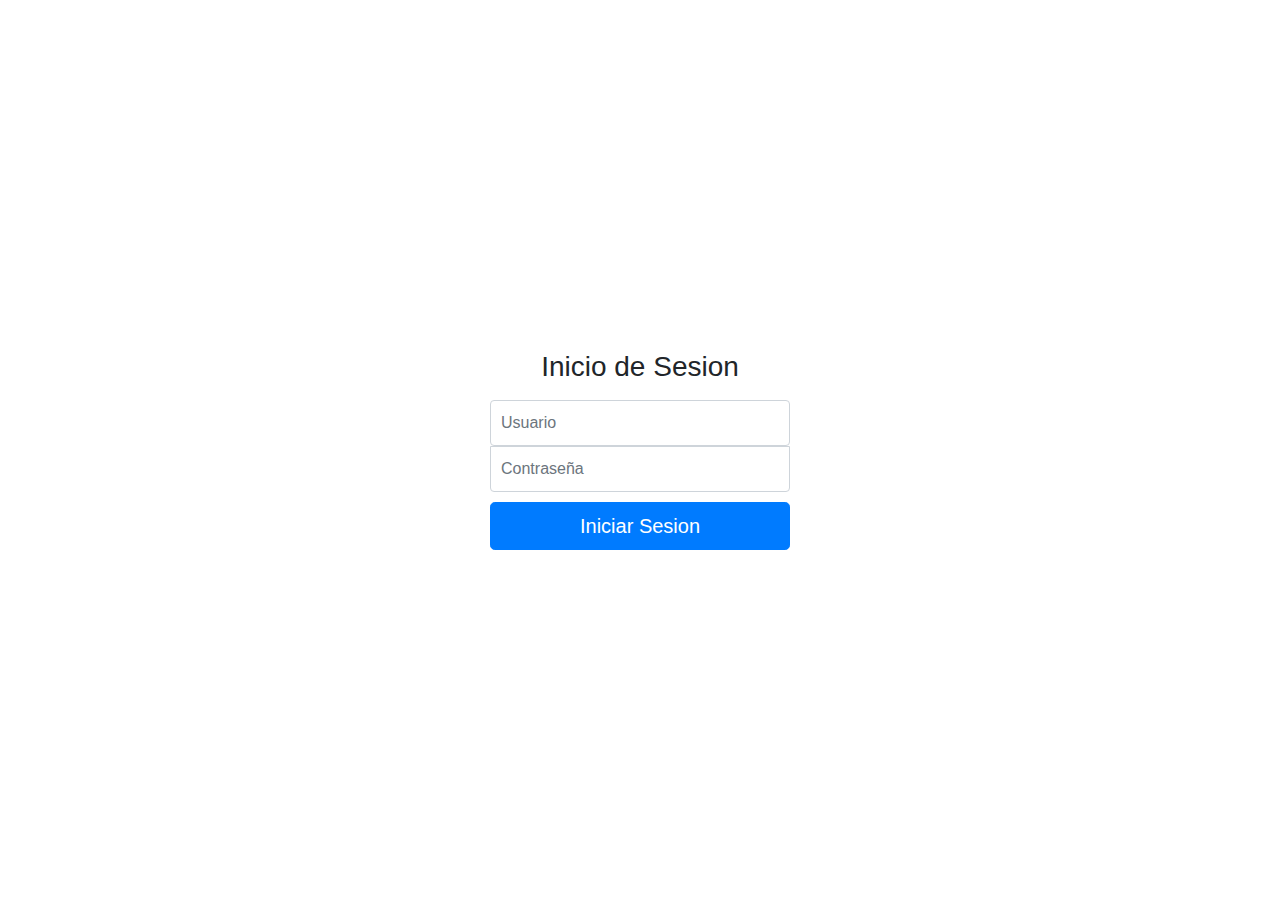
<file: VilcaLeonardo/src/main/resources/templates/index.html>
<!DOCTYPE html>
<html lang="en" xmlns:th="http://www.thymeleaf.org">
<head>
	<link th:href="@{../css/style.css}" rel="stylesheet" type="text/css" href="../static/css/style.css">
	<link th:href="@{../css/bootstrap.css}" rel="stylesheet" type="text/css" href="../static/css/bootstrap.css">
	<meta charset=UTF-8>
	<title>Login Hotel</title>
</head>
<body class="text-center">
    <form class="form-signin" th:object="${usuarioDelForm}" th:action="@{/login}" method="post">
      <h1 class="h3 mb-3 font-weight-normal">Inicio de Sesion</h1>
      <label for="user" class="sr-only">Usuario</label>
      <input type="text" name="nombreUsuario" id="user" class="form-control"placeholder="Usuario">
      <label for="pass" class="sr-only">Contraseña</label>
      <input type="password" id="pass" name="contraseña" class="form-control"placeholder="Contraseña">
      <button class="btn btn-lg btn-primary btn-block" type="submit">Iniciar Sesion</button>
    </form>
</body>
</html>
</file>
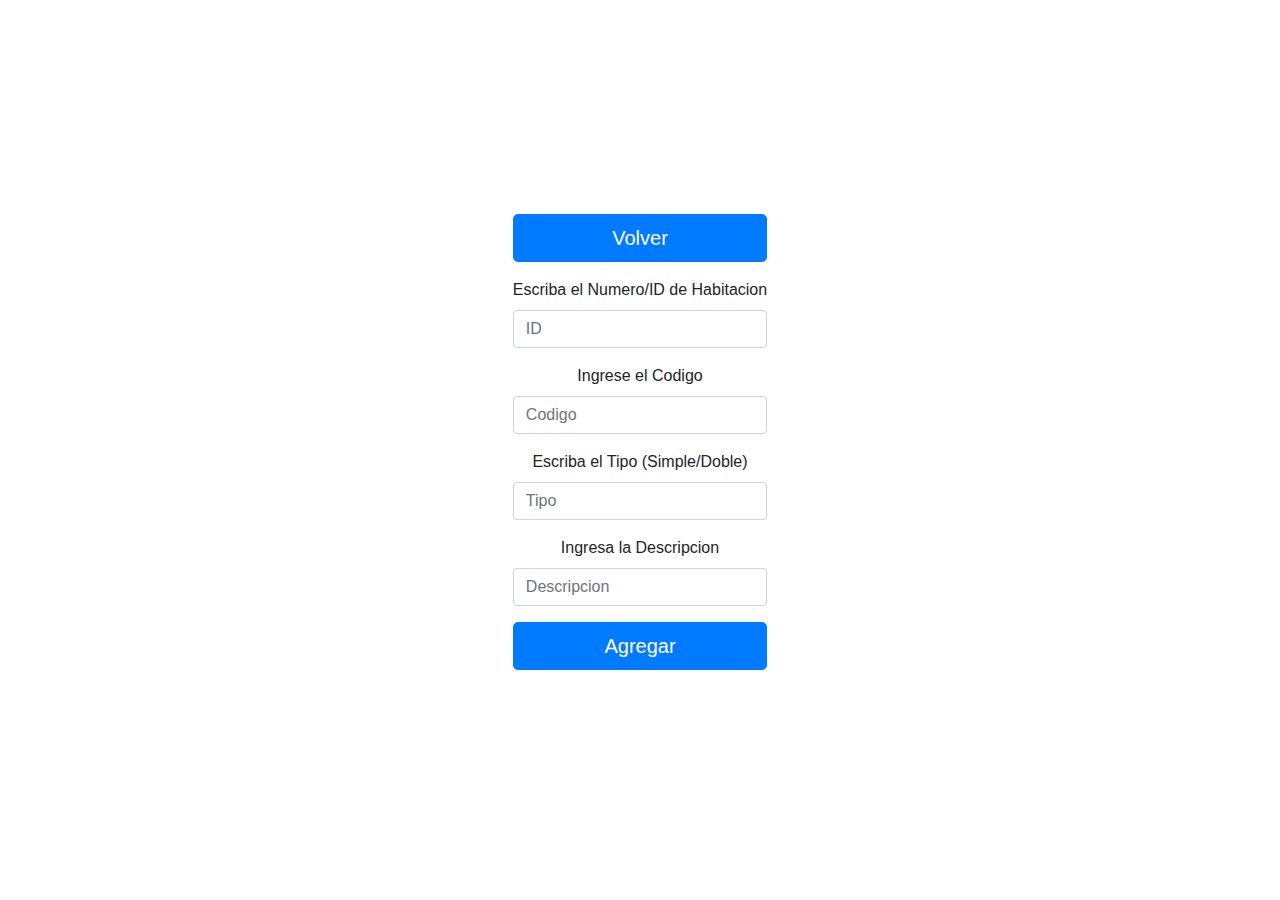
<file: VilcaLeonardo/src/main/resources/templates/AgregarHabitacion.html>
<!DOCTYPE html>
<html lang="en" xmlns:th="http://www.thymeleaf.org">
<head>
	<link th:href="@{../css/style.css}" rel="stylesheet" type="text/css" href="../static/css/style.css">
	<link th:href="@{../css/bootstrap.css}" rel="stylesheet" type="text/css" href="../static/css/bootstrap.css">
	<meta charset=UTF-8>
	<title>HabitacionNueva</title>
</head>
<body class="text-center">
	<div class="form-group">
    	<form action="Admin" class="form-group">
				<input type="submit" class="btn btn-lg btn-primary btn-block" value="Volver">
		</form>
    	<form id="formHabitacion" th:object="${habitacionDelForm}" th:action="${agregarHabitacion}" method="post">
    		<div class="form-group" >
			  	<label for="id">Escriba el Numero/ID de Habitacion</label>
			  	<input type="number" class="form-control" id="id" placeholder=ID th:field="*{id}"></input>
			</div>
			<div class="form-group">
			  	<label for="codigo">Ingrese el Codigo</label>
			  	<input type="number" class="form-control" id="codigo" placeholder="Codigo" th:field="*{codigo}"></input>
			</div>
			<div class="form-group">
			  	<label for="tipo">Escriba el Tipo (Simple/Doble)</label>
			  	<input type="text" class="form-control" id="tipo" placeholder="Tipo" th:field="*{tipo}"></input>
			</div>
			<div>
			  	<label for="descripcion">Ingresa la Descripcion</label>
			  	<input type="text" class="form-control" id="descripcion" placeholder="Descripcion" th:field="*{descripcion}"></input>
			</div>
			<div class="form-group"></div>
			<div>
				<button type="submit" class="btn btn-lg btn-primary btn-block" value="Agregar">Agregar</button>
			</div>
		</form>
	</div>
</body>
</html>
</file>
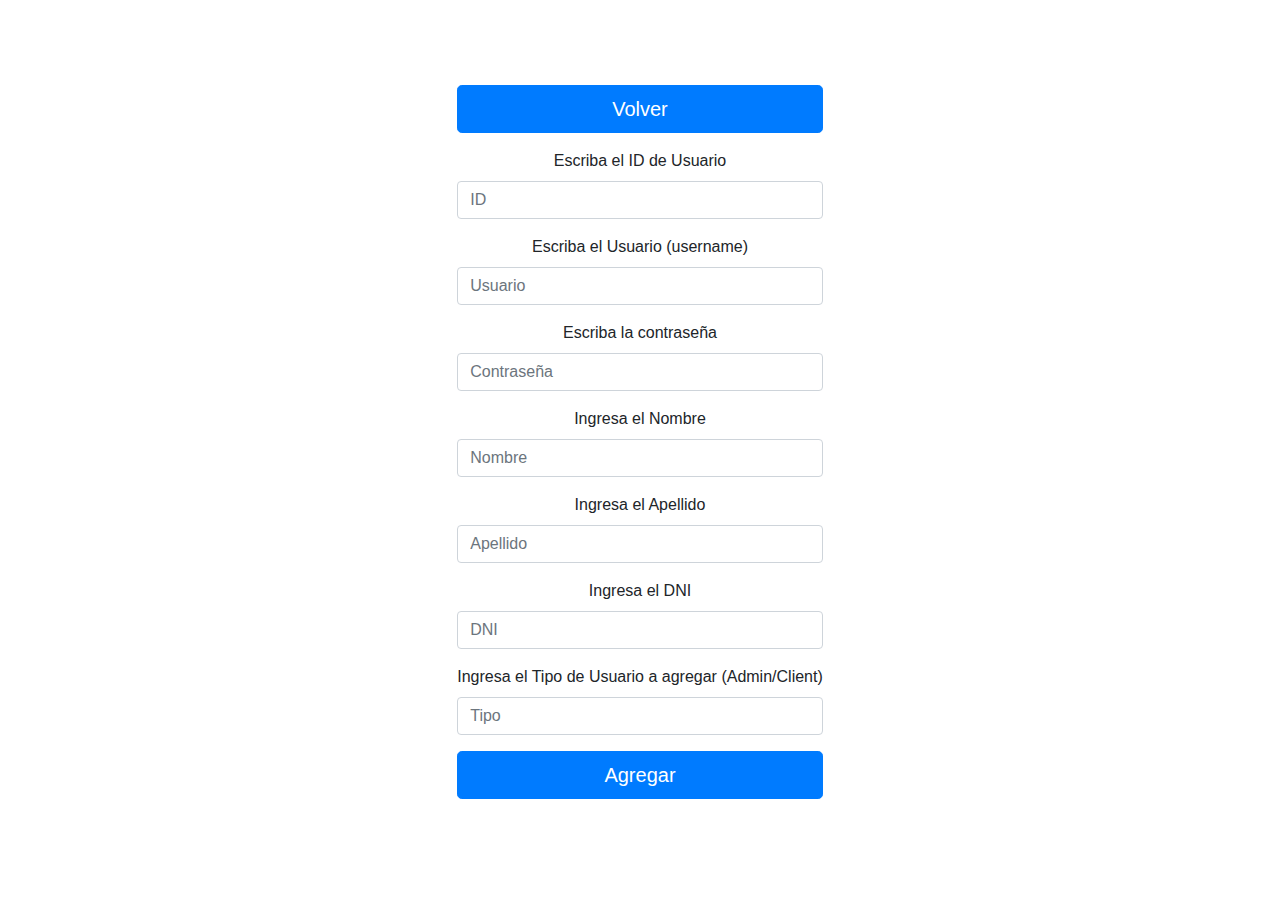
<file: VilcaLeonardo/src/main/resources/templates/AgregarUsuario.html>
<!DOCTYPE html>
<html lang="en" xmlns:th="http://www.thymeleaf.org">
<head>
	<link th:href="@{../css/style.css}" rel="stylesheet" type="text/css" href="../static/css/style.css">
	<link th:href="@{../css/bootstrap.css}" rel="stylesheet" type="text/css" href="../static/css/bootstrap.css">
	<meta charset=UTF-8>
	<title>UsuarioNuevo</title>
</head>
<body class="text-center">
    <div class="form-group">
    	<form action="Admin" class="form-group">
				<input type="submit" class="btn btn-lg btn-primary btn-block" value="Volver">
		</form>
    	<form id="formUsuario" th:object="${usuarioDelForm}" th:action="${agregarUsuario}" method="post">
    		<div class="form-group" >
			  	<label for="id">Escriba el ID de Usuario</label>
			  	<input type="number" class="form-control" id="id" placeholder=ID th:field="*{id}"></input>
			</div>
			<div class="form-group">
			  	<label for="nameUsuario">Escriba el Usuario (username)</label>
			  	<input type="text" class="form-control" id="nameUsuario" placeholder="Usuario" th:field="*{nombreUsuario}"></input>
			</div>
			<div class="form-group">
			  	<label for="contraseña">Escriba la contraseña</label>
			  	<input type="password" class="form-control" id="contraseña" placeholder="Contraseña" th:field="*{contraseña}"></input>
			</div>
			<div class="form-group">
			  	<label for="nombre">Ingresa el Nombre</label>
			  	<input type="text" class="form-control" id="nombre" placeholder="Nombre" th:field="*{nombre}"></input>
			</div>
						<div class="form-group">
			  	<label for="apellido">Ingresa el Apellido</label>
			  	<input type="text" class="form-control" id="apellido" placeholder="Apellido" th:field="*{Apellido}"></input>
			</div>
			<div class="form-group">
			  	<label for="dni">Ingresa el DNI</label>
			  	<input type="number" class="form-control" id="dni" placeholder="DNI" th:field="*{dni}"></input>
			</div>
			<div class="form-group">
			  	<label for="tipo">Ingresa el Tipo de Usuario a agregar (Admin/Client)</label>
			  	<input type="text" class="form-control" id="tipo" placeholder="Tipo" th:field="*{tipo}"></input>
			</div>
			<div class="form-group"></div>
			<div>
				<button type="submit" class="btn btn-lg btn-primary btn-block" value="Agregar">Agregar</button>
			</div>
		</form>
	</div>
</body>
</html>
</file>
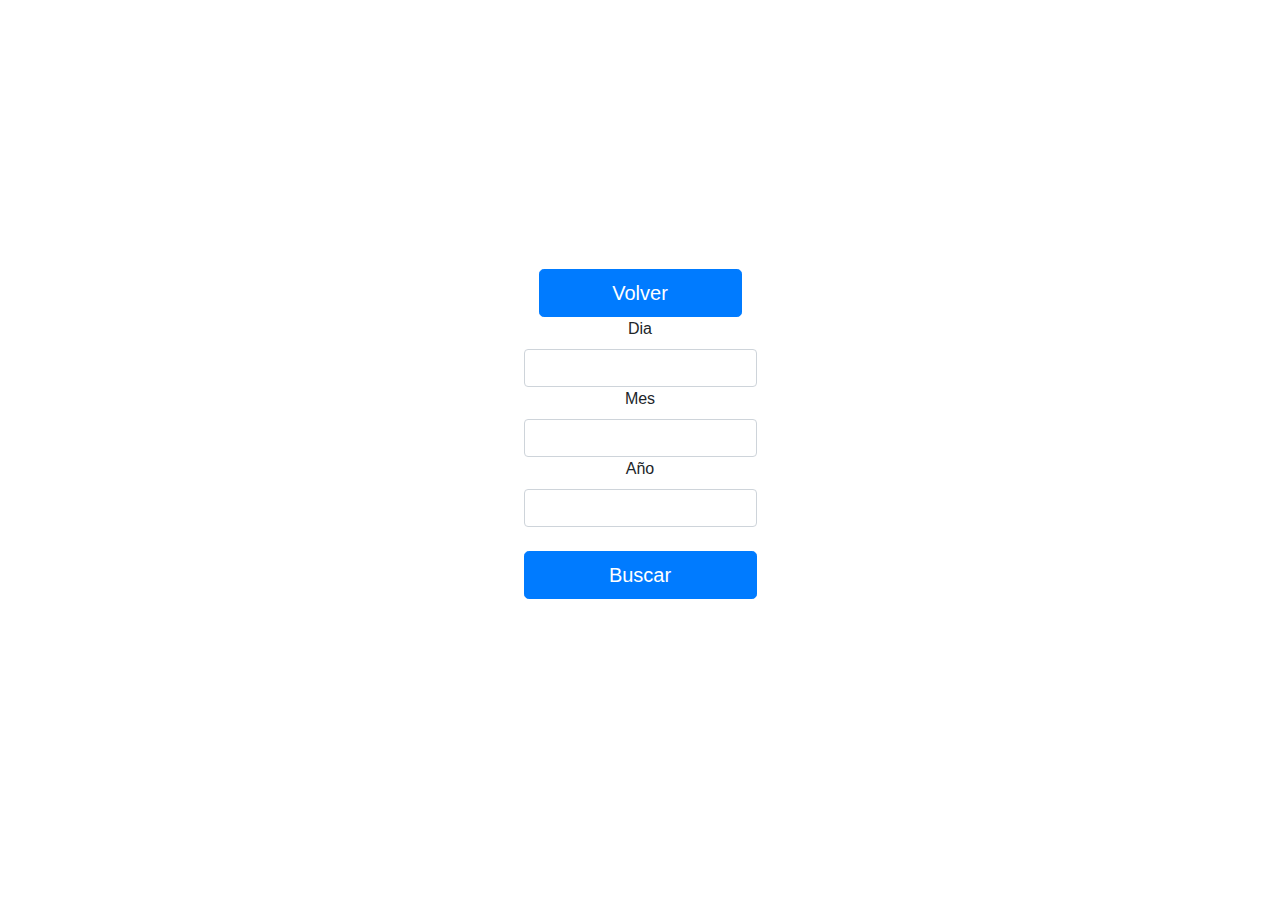
<file: VilcaLeonardo/src/main/resources/templates/BuscarFecha.html>
<!DOCTYPE html>
<html lang="en" xmlns:th="http://www.thymeleaf.org">
<head>
	<link th:href="@{../css/style.css}" rel="stylesheet" type="text/css" href="../static/css/style.css">
	<link th:href="@{../css/bootstrap.css}" rel="stylesheet" type="text/css" href="../static/css/bootstrap.css">
	<meta charset=UTF-8>
	<title>BuscarFecha</title>
</head>
<body class="text-center">
	<div class="form-group">
		<form action="Admin" class="container">
				<input type="submit" class="btn btn-lg btn-primary btn-block" value="Volver">
		</form>
		<form th:object="${fecha}" th:action="${buscarFecha}" method="post" class="form-group" id="formBuscarUsuario"  >
			<label for="diaFecha">Dia</label>
			<input id="diaFecha" type="number" th:field="${fecha.d}"  class="form-control">
			<label for="mesFecha">Mes</label>
			<input id="mesFecha" type="number" th:field="${fecha.m}"  class="form-control">
			<label for="añoFecha">Año</label>
			<input id="añoFecha" type="number" th:field="${fecha.a}"  class="form-control">
			<label></label><input type="submit" class="btn btn-lg btn-primary btn-block" value="Buscar">
		</form>
	</div>
</body>
</html>
</file>
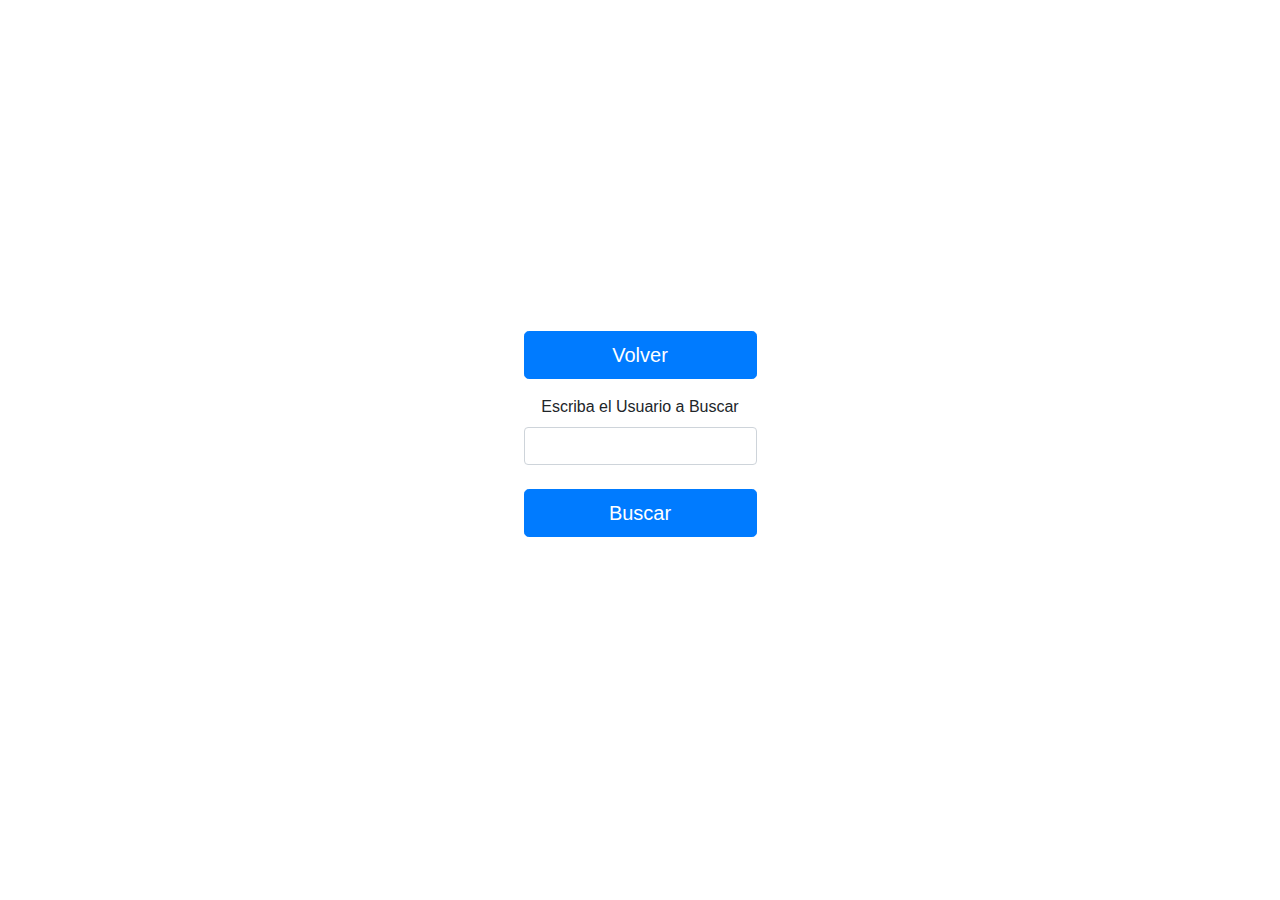
<file: VilcaLeonardo/src/main/resources/templates/BuscarUsuario.html>
<!DOCTYPE html>
<html lang="en" xmlns:th="http://www.thymeleaf.org">
<head>
	<link th:href="@{../css/style.css}" rel="stylesheet" type="text/css" href="../static/css/style.css">
	<link th:href="@{../css/bootstrap.css}" rel="stylesheet" type="text/css" href="../static/css/bootstrap.css">
	<meta charset=UTF-8>
	<title>BuscarUsuario</title>
</head>
<body class="text-center">
	<div class="form-group">
		<form action="Admin" class="form-group">
				<input type="submit" class="btn btn-lg btn-primary btn-block" value="Volver">
		</form>
		<form th:object="${user}" th:action="${buscarUsuario}" method="post"class="form-group" id="formBuscarUsuario"  >
			<label for="buscarUsuario">Escriba el Usuario a Buscar</label>
			<input id="buscarUsuario" type="text" th:field="${user.cad}"  class="form-control">
			<label for="enviar"></label><input id="enviar" type="submit" class="btn btn-lg btn-primary btn-block" value="Buscar">
		</form>
	</div>
</body>
</html>
</file>
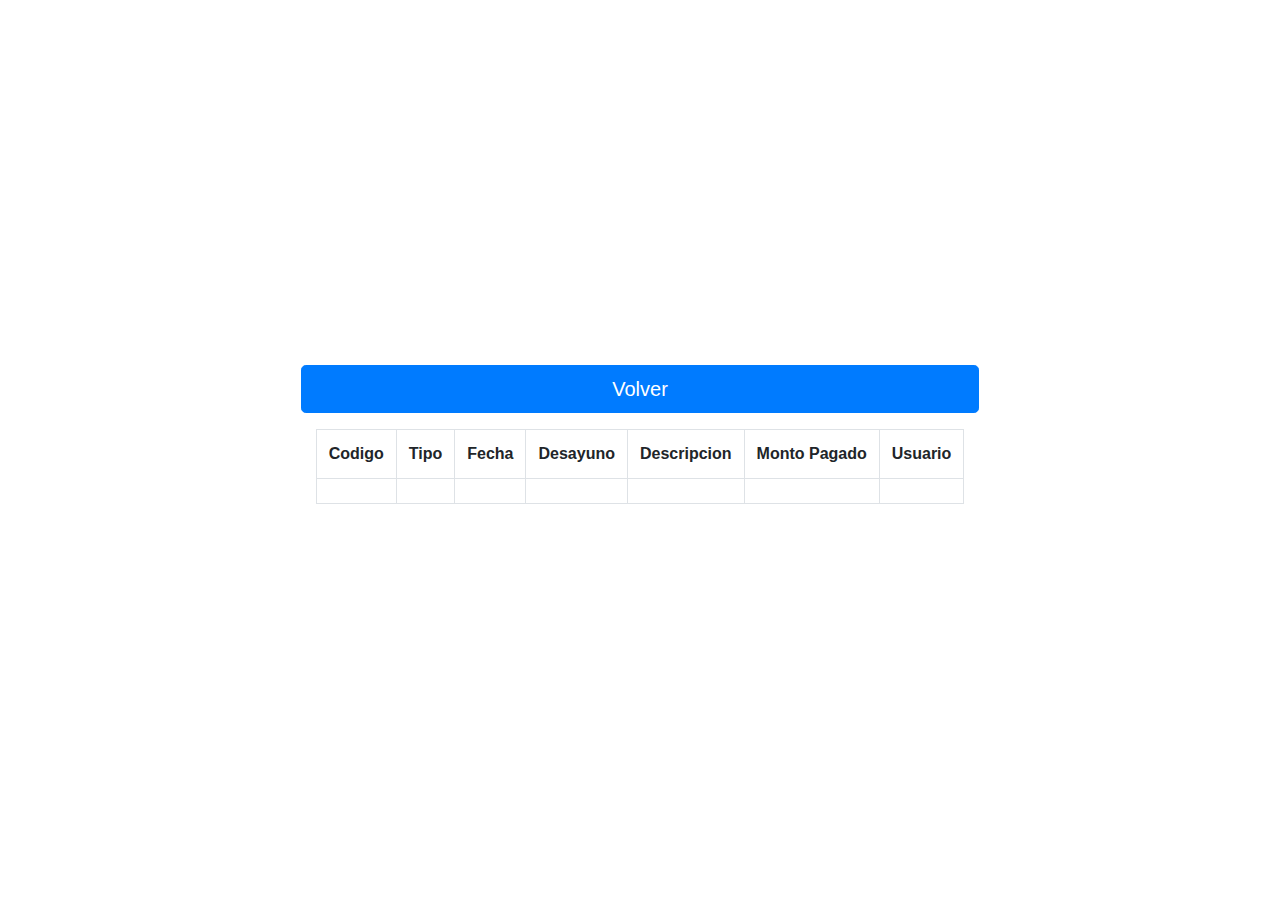
<file: VilcaLeonardo/src/main/resources/templates/FechaBuscada.html>
<!DOCTYPE html>
<html lang="en" xmlns:th="http://www.thymeleaf.org">
<head>
	<link th:href="@{../css/style.css}" rel="stylesheet" type="text/css" href="../static/css/style.css">
	<link th:href="@{../css/bootstrap.css}" rel="stylesheet" type="text/css" href="../static/css/bootstrap.css">
	<meta charset=UTF-8>
	<title>FechaBuscada</title>
</head>
<body class="text-center">
	<div class="form-group">
		<form action="Admin" class="form-group">
				<input type="submit" class="btn btn-lg btn-primary btn-block" value="Volver">
		</form>
	    <div class="container">
	    	<table class="table table-bordered" >
				<tr>
					<th>Codigo</th>
					<th>Tipo</th>
					<th>Fecha</th>
					<th>Desayuno</th>
					<th>Descripcion</th>
					<th>Monto Pagado</th>
					<th>Usuario</th>
				</tr>
				<tr th:each="reserva : ${reservas}">
					<td th:text="${reserva.codigo}"></td>
					<td th:text="${reserva.tipo}"></td>
					<td th:text="${reserva.fecha}"></td>
					<td th:text="${reserva.desayuno}"></td>
					<td th:text="${reserva.descripcion}"></td>
					<td th:text="${reserva.precioNombre}"></td>
					<td th:text="${reserva.User}"></td>
				</tr>
			</table>
	    </div>
    </div>
</body>
</html>
</file>
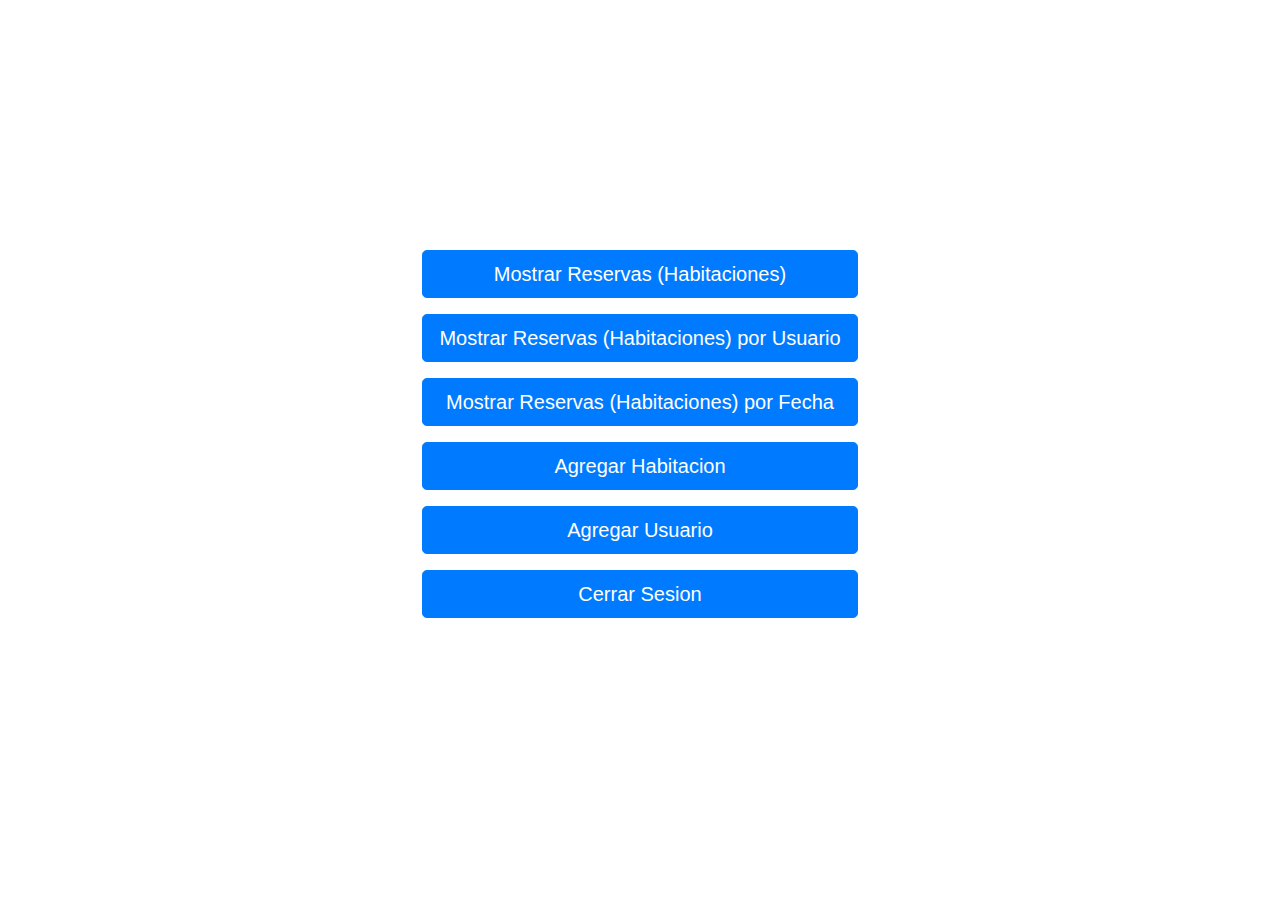
<file: VilcaLeonardo/src/main/resources/templates/InterfazAdmin.html>
<!DOCTYPE html>
<html lang="en" xmlns:th="http://www.thymeleaf.org">
<head>
	<link th:href="@{../css/style.css}" rel="stylesheet" type="text/css" href="../static/css/style.css">
	<link th:href="@{../css/bootstrap.css}" rel="stylesheet" type="text/css" href="../static/css/bootstrap.css">
	<meta charset=UTF-8>
	<title>Admin</title>
</head>
<body class="text-center">
	<div class="form-group">
		<form action="MostrarReservas" class="form-group">
			<input type="submit" class="btn btn-lg btn-primary btn-block" value="Mostrar Reservas (Habitaciones)">
		</form>
		<form action="BuscarUsuario" class="form-group" id="formBuscarUsuario">
			<input type="submit" class="btn btn-lg btn-primary btn-block" value="Mostrar Reservas (Habitaciones) por Usuario">
		</form>
		<form action="BuscarFecha" class="form-group" id="formBuscarFecha">
			<input type="submit" class="btn btn-lg btn-primary btn-block" value="Mostrar Reservas (Habitaciones) por Fecha">
		</form>
		<form action="AgregarHabitacion" class="form-group" id="formBuscarFecha">
			<input type="submit" class="btn btn-lg btn-primary btn-block" value="Agregar Habitacion">
		</form>
		<form action="AgregarUsuario" class="form-group" id="formBuscarFecha">
			<input type="submit" class="btn btn-lg btn-primary btn-block" value="Agregar Usuario">
		</form>
		<form action="login" class="form-group" id="formCerrarSesion">
			<input type="submit" class="btn btn-lg btn-primary btn-block" value="Cerrar Sesion">
		</form>
	</div>
</body>
</html>
</file>
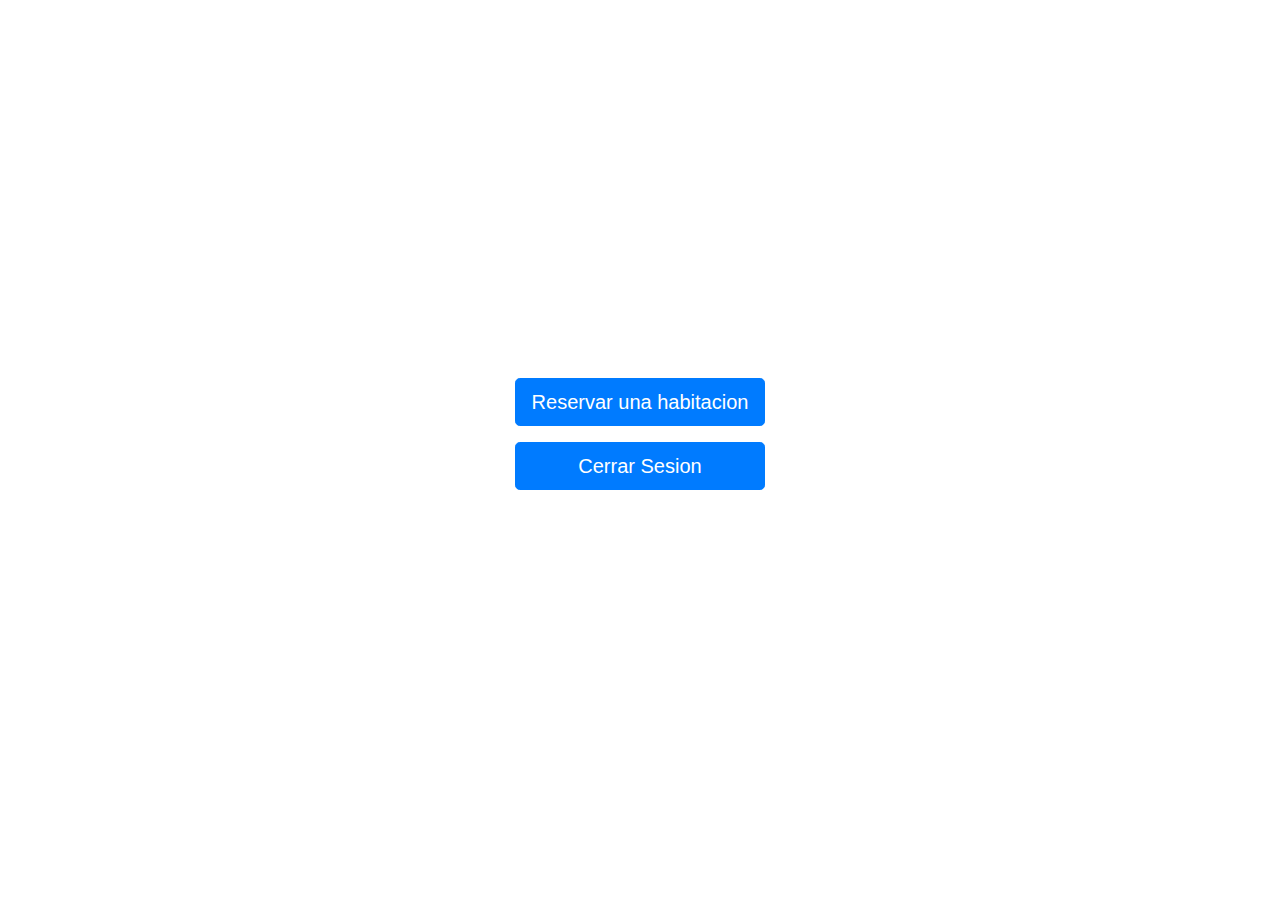
<file: VilcaLeonardo/src/main/resources/templates/InterfazClient.html>
<!DOCTYPE html>
<html lang="en" xmlns:th="http://www.thymeleaf.org">
<head>
	<link th:href="@{../css/style.css}" rel="stylesheet" type="text/css" href="../static/css/style.css">
	<link th:href="@{../css/bootstrap.css}" rel="stylesheet" type="text/css" href="../static/css/bootstrap.css">
	<meta charset=UTF-8>
	<title>Client</title>
</head>
<body class="text-center">
	<div class="form-group">
		<form action="Reserva" class="form-group">
			<input type="submit" class="btn btn-lg btn-primary btn-block" value="Reservar una habitacion">
		</form>
		<form action="login" class="form-group" id="formCerrarSesion">
			<input type="submit" class="btn btn-lg btn-primary btn-block" value="Cerrar Sesion">
		</form>
	</div>
</body>
</html>
</file>
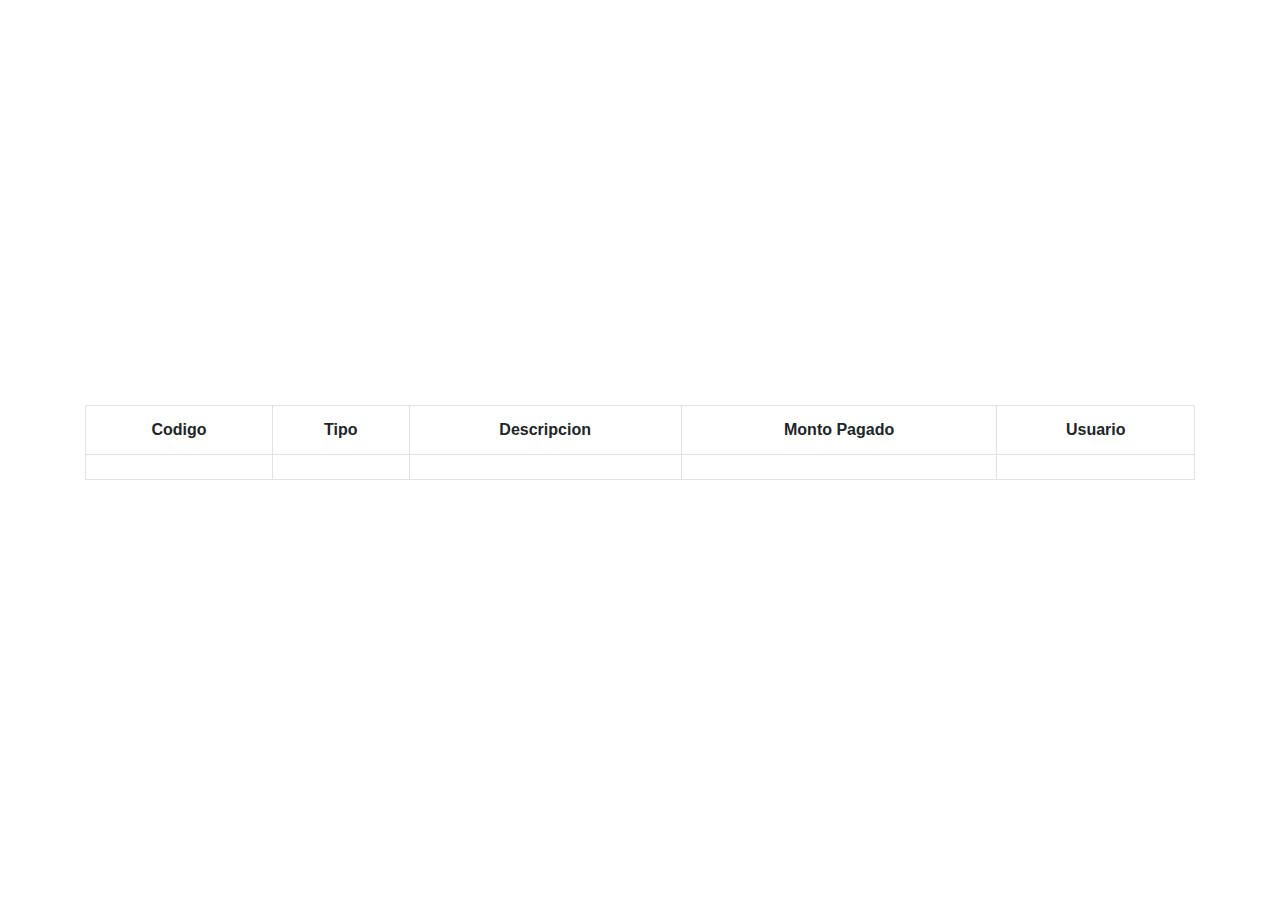
<file: VilcaLeonardo/src/main/resources/templates/MostrarReservas.html>
<!DOCTYPE html>
<html lang="en" xmlns:th="http://www.thymeleaf.org">
<head>
	<link th:href="@{../css/style.css}" rel="stylesheet" type="text/css" href="../static/css/style.css">
	<link th:href="@{../css/bootstrap.css}" rel="stylesheet" type="text/css" href="../static/css/bootstrap.css">
	<meta charset=UTF-8>
	<title>MostrarReservas</title>
</head>
<body class="text-center">
    <div class="container" >
    	<table class="table table-bordered" >
			<tr>
				<th>Codigo</th>
				<th>Tipo</th>
				<th>Descripcion</th>
				<th>Monto Pagado</th>
				<th>Usuario</th>
			</tr>
			<tr th:each="reserva : ${reservas}">
				<td th:text="${reserva.codigo}"></td>
				<td th:text="${reserva.tipo}"></td>
				<td th:text="${reserva.descripcion}"></td>
				<td th:text="${reserva.precioNombre}"></td>
				<td th:text="${reserva.User}"></td>
			</tr>
		</table>
    </div>
</body>
</html>
</file>
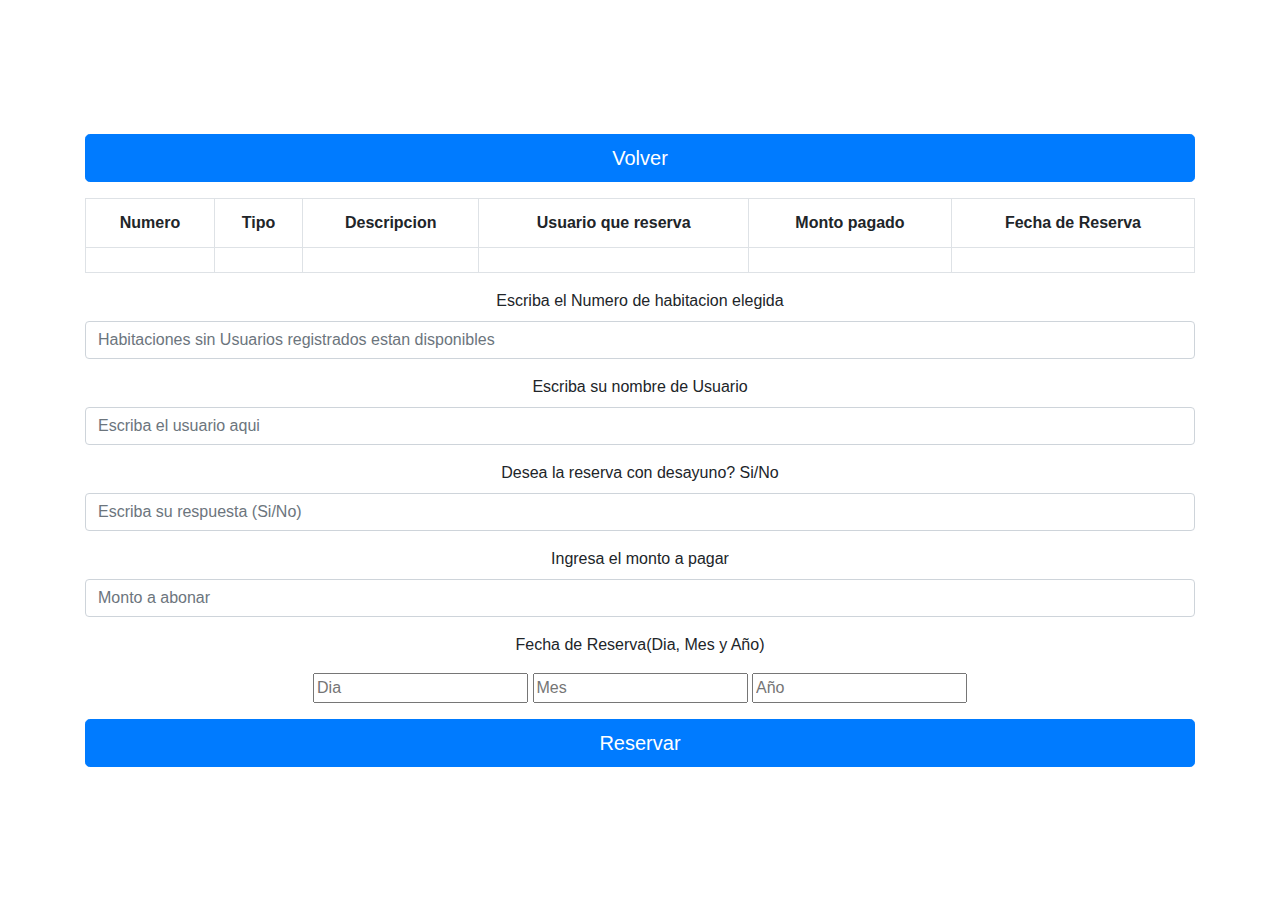
<file: VilcaLeonardo/src/main/resources/templates/ReservaHabitacion.html>
<!DOCTYPE html>
<html lang="en" xmlns:th="http://www.thymeleaf.org">
<head>
	<link th:href="@{../css/style.css}" rel="stylesheet" type="text/css" href="../static/css/style.css">
	<link th:href="@{../css/bootstrap.css}" rel="stylesheet" type="text/css" href="../static/css/bootstrap.css">
	<meta charset=UTF-8>
	<title>Reserva</title>
</head>
<body class="text-center">
    <div class="container" >
    	<form action="Client" class="form-group">
				<input type="submit" class="btn btn-lg btn-primary btn-block" value="Volver">
		</form>
    	<table class="table table-bordered">
			<tr>
				<th>Numero</th>
				<th>Tipo</th>
				<th>Descripcion</th>
				<th>Usuario que reserva</th>
				<th>Monto pagado</th>
				<th>Fecha de Reserva</th>
			</tr>
			<tr th:each="reserva : ${reservas1}">
				<td th:text="${reserva.id}"></td>
				<td th:text="${reserva.tipo}"></td>
				<td th:text="${reserva.descripcion}"></td>
				<td th:text="${reserva.user}"></td>
				<td th:text="${reserva.precioNombre}"></td>
				<td th:text="${reserva.fecha}"></td>
			</tr>
		</table>
    	<form id="formReserva" th:object="${reservaDelForm}" th:action="${reservarHabitacion}" method="post">
			<div class="form-group" >
			  	<label for="codigoReserva">Escriba el Numero de habitacion elegida</label>
			  	<input type="text" class="form-control" id="codigoReserva" placeholder="Habitaciones sin Usuarios registrados estan disponibles" th:field="*{codigoReserva}"></input>
			</div>
			<div class="form-group">
			  	<label for="usuarioReserva">Escriba su nombre de Usuario</label>
			  	<input type="text" class="form-control" id="usuarioReserva" placeholder="Escriba el usuario aqui" th:field="*{usuarioReserva}"></input>
			</div>
			<div class="form-group">
			  	<label for="usuarioReserva">Desea la reserva con desayuno? Si/No</label>
			  	<input type="text" class="form-control" id="desayuno" placeholder="Escriba su respuesta (Si/No)" th:field="*{desayuno}"></input>
			</div>
			<div class="form-group">
			  	<label for="monto">Ingresa el monto a pagar</label>
			  	<input type="number" class="form-control" id="monto" placeholder="Monto a abonar" th:field="*{monto}"></input>
			</div>
		  	<p class="container">Fecha de Reserva(Dia, Mes y Año)</p>
			<div>
				<input type="number" id="dia" placeholder="Dia" th:field="*{d}"></input>
				<input type="number" id="mes" placeholder="Mes" th:field="*{m}"></input>
				<input type="number" id="año" placeholder="Año" th:field="*{a}"></input>
			</div>
			<div class="form-group"></div>
			<div>
				<button type="submit" class="btn btn-lg btn-primary btn-block" value="Reservar">Reservar</button>
			</div>
		</form>
    </div>
</body>
</html>
</file>
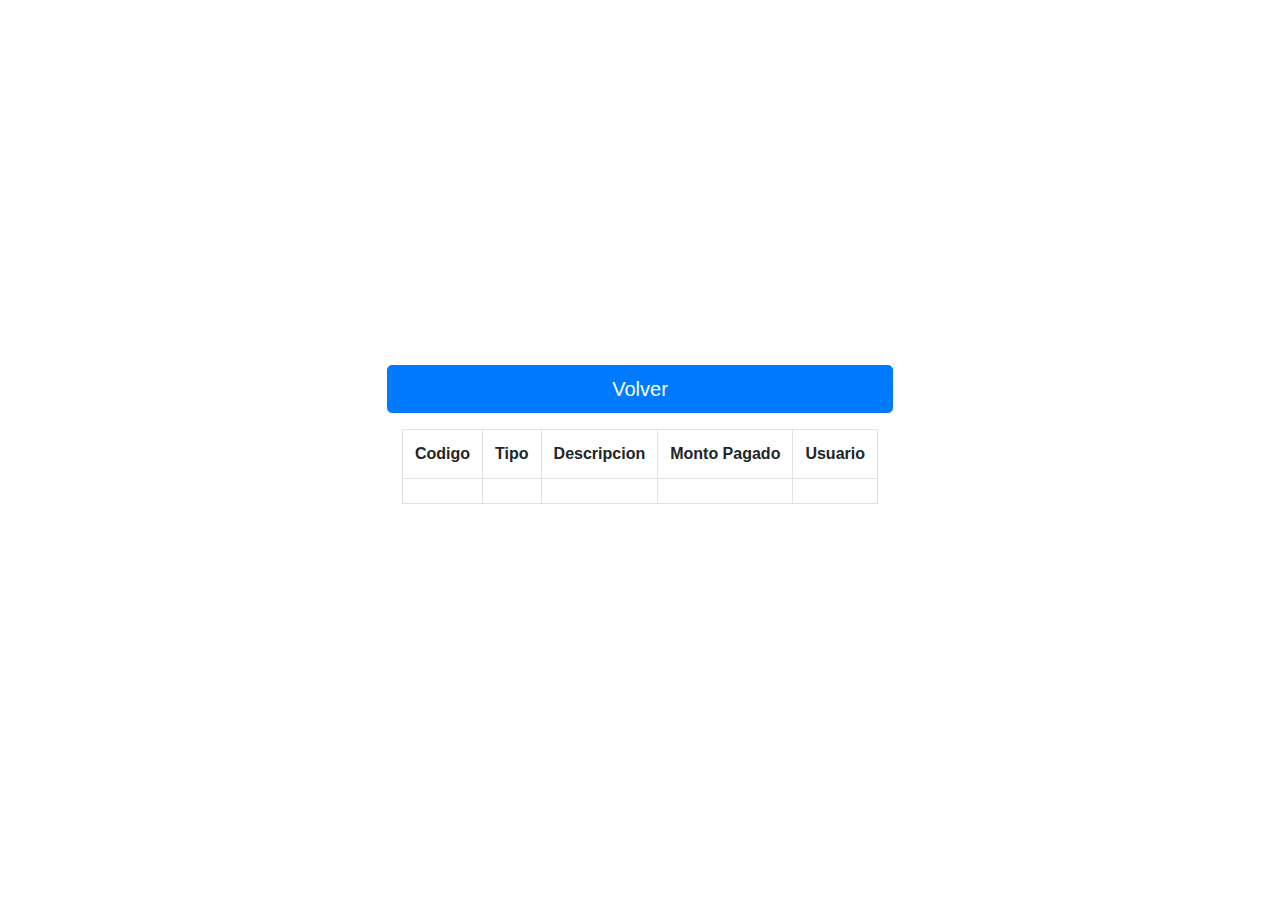
<file: VilcaLeonardo/src/main/resources/templates/UsuarioBuscado.html>
<!DOCTYPE html>
<html lang="en" xmlns:th="http://www.thymeleaf.org">
<head>
	<link th:href="@{../css/style.css}" rel="stylesheet" type="text/css" href="../static/css/style.css">
	<link th:href="@{../css/bootstrap.css}" rel="stylesheet" type="text/css" href="../static/css/bootstrap.css">
	<meta charset=UTF-8>
	<title>UsuarioBuscado</title>
</head>
<body class="text-center">
	<div class="form-group">
		<form action="Admin" class="form-group">
				<input type="submit" class="btn btn-lg btn-primary btn-block" value="Volver">
		</form>
	    <div class="container">
	    	<table class="table table-bordered" >
				<tr>
					<th>Codigo</th>
					<th>Tipo</th>
					<th>Descripcion</th>
					<th>Monto Pagado</th>
					<th>Usuario</th>
				</tr>
				<tr th:each="reserva : ${reservas}">
					<td th:text="${reserva.codigo}"></td>
					<td th:text="${reserva.tipo}"></td>
					<td th:text="${reserva.descripcion}"></td>
					<td th:text="${reserva.precioNombre}"></td>
					<td th:text="${reserva.User}"></td>
				</tr>
			</table>
	    </div>
    </div>
</body>
</html>
</file>
<file: VilcaLeonardo/src/main/resources/static/css/style.css>
html,body{
  height: 100%;
}
body{
  display: -ms-flexbox;
  display: -webkit-box;
  display: flex;
  -ms-flex-align: center;
  -ms-flex-pack: center;
  -webkit-box-align: center;
  align-items: center;
  -webkit-box-pack: center;
  justify-content: center;
  padding-top: 40px;
  padding-bottom: 40px;
  background-color: #f5f5f5;
}
.form-signin{
  width: 100%;
  max-width: 330px;
  padding: 15px;
  margin: 0 auto;
}
.form-signin .checkbox{
  font-weight: 400;
}
.form-signin .form-control{
  position: relative;
  box-sizing: border-box;
  height: auto;
  padding: 10px;
  font-size: 16px;
}
.form-signin .form-control:focus{
  z-index: 2;
}
.form-signin input[type="email"]{
  margin-bottom: -1px;
  border-bottom-right-radius: 0;
  border-bottom-left-radius: 0;
}
.form-signin input[type="password"]{
  margin-bottom: 10px;
  border-top-left-radius: 0;
  border-top-right-radius: 0;
}
</file>
